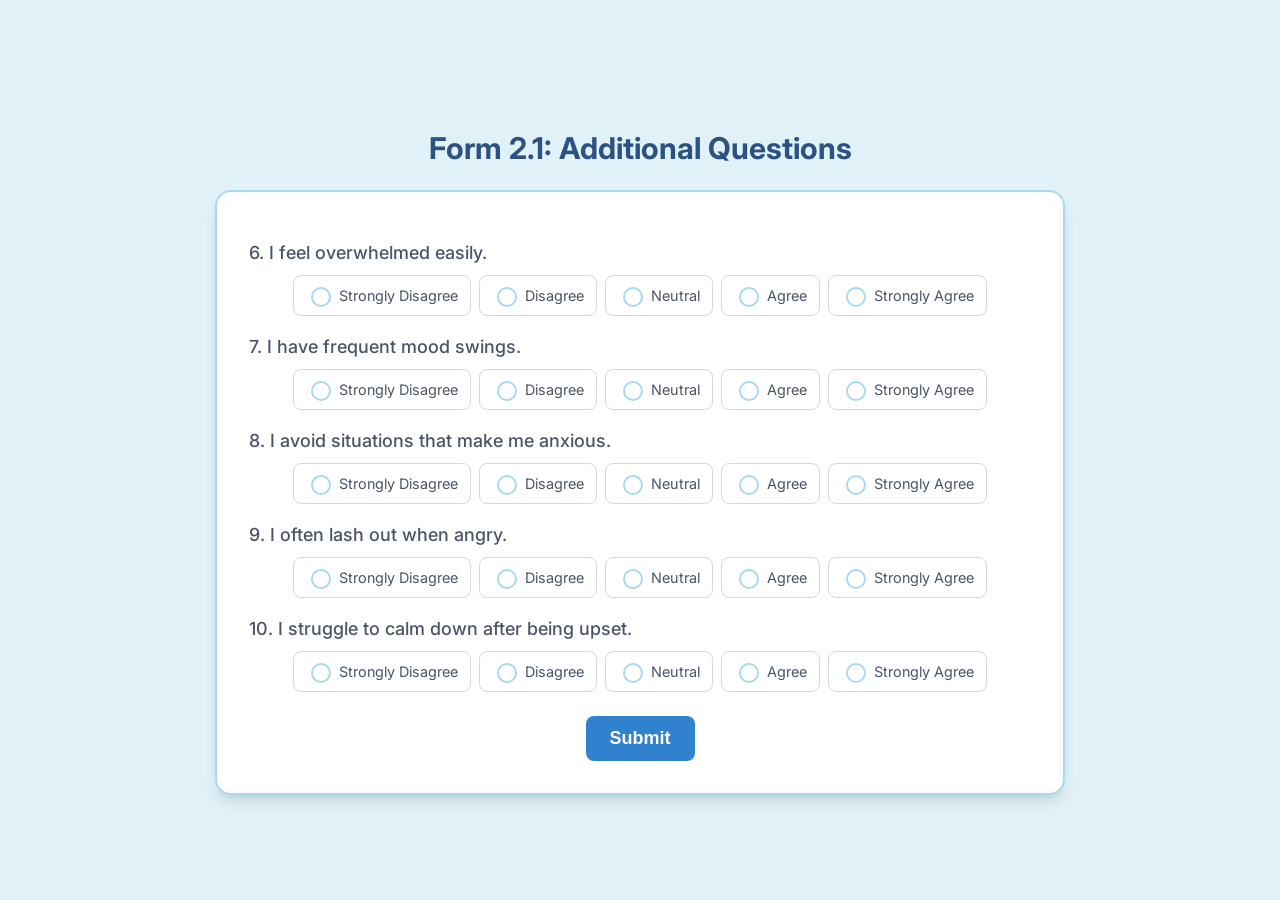
<file: form2_1.html>
<!DOCTYPE html>
<html lang="en">
<head>
    <meta charset="UTF-8">
    <meta name="viewport" content="width=device-width, initial-scale=1.0">
    <title>Form 2.1</title>
    <!-- Optional: Link Inter font if you're using it -->
    <link href="https://fonts.googleapis.com/css2?family=Inter&display=swap" rel="stylesheet">
    <style>
        body {
            font-family: 'Inter', sans-serif;
            background-color: #e0f2f7;
            display: flex;
            flex-direction: column;
            justify-content: center;
            align-items: center;
            min-height: 100vh;
            margin: 0;
            padding: 20px;
            box-sizing: border-box;
        }
        h2 {
            color: #2c5282;
            font-size: 1.875rem;
            font-weight: bold;
            margin-bottom: 24px;
            text-align: center;
        }
        form {
            background-color: #fff;
            border: 2px solid #a7d9f2;
            border-radius: 16px;
            padding: 32px;
            box-shadow: 0 10px 15px -3px rgba(0, 0, 0, 0.1),
                        0 4px 6px -2px rgba(0, 0, 0, 0.05);
            max-width: 850px;
            width: 100%;
            box-sizing: border-box;
        }
        p {
            color: #4a5568;
            font-size: 1.125rem;
            margin-bottom: 12px;
            font-weight: 500;
        }
        .radio-group {
            display: flex;
            gap: 8px;
            margin-bottom: 20px;
            flex-wrap: wrap;
            justify-content: center;
        }
        .radio-group label {
            display: flex;
            align-items: center;
            cursor: pointer;
            color: #4a5568;
            font-size: 0.9rem;
            padding: 8px 12px;
            border: 1px solid #cfdae3;
            border-radius: 8px;
            transition: background-color 0.2s, border-color 0.2s;
        }
        .radio-group input[type="radio"] {
            margin-right: 8px;
            appearance: none;
            -webkit-appearance: none;
            width: 20px;
            height: 20px;
            border: 2px solid #a7d9f2;
            border-radius: 50%;
            outline: none;
            cursor: pointer;
            transition: background-color 0.2s, border-color 0.2s;
            flex-shrink: 0;
        }
        .radio-group input[type="radio"]:checked {
            background-color: #3182ce;
            border-color: #3182ce;
        }
        .radio-group input[type="radio"]:checked::before {
            content: '';
            display: block;
            width: 10px;
            height: 10px;
            margin: 3px;
            background-color: #fff;
            border-radius: 50%;
        }
        .radio-group input[type="radio"]:checked + span {
            font-weight: bold;
            color: #3182ce;
        }
        input[type="submit"] {
            background-color: #3182ce;
            color: white;
            padding: 12px 24px;
            border: none;
            border-radius: 8px;
            cursor: pointer;
            font-size: 1.125rem;
            font-weight: 600;
            transition: background-color 0.2s ease-in-out, transform 0.1s ease-in-out;
            display: block;
            margin: 24px auto 0 auto;
            width: fit-content;
        }
        input[type="submit"]:hover {
            background-color: #2b6cb0;
            transform: translateY(-2px);
        }
        input[type="submit"]:active {
            transform: translateY(0);
        }
    </style>
</head>
<body>
    <h2>Form 2.1: Additional Questions</h2>
    <form action="submit_form.php" method="post">
        <input type="hidden" name="from" value="2_1">

        <p>6. I feel overwhelmed easily.</p>
        <div class="radio-group">
            <label><input type="radio" name="Q6" value="1" required><span>Strongly Disagree</span></label>
            <label><input type="radio" name="Q6" value="2"><span>Disagree</span></label>
            <label><input type="radio" name="Q6" value="3"><span>Neutral</span></label>
            <label><input type="radio" name="Q6" value="4"><span>Agree</span></label>
            <label><input type="radio" name="Q6" value="5"><span>Strongly Agree</span></label>
        </div>

        <p>7. I have frequent mood swings.</p>
        <div class="radio-group">
            <label><input type="radio" name="Q7" value="1" required><span>Strongly Disagree</span></label>
            <label><input type="radio" name="Q7" value="2"><span>Disagree</span></label>
            <label><input type="radio" name="Q7" value="3"><span>Neutral</span></label>
            <label><input type="radio" name="Q7" value="4"><span>Agree</span></label>
            <label><input type="radio" name="Q7" value="5"><span>Strongly Agree</span></label>
        </div>

        <p>8. I avoid situations that make me anxious.</p>
        <div class="radio-group">
            <label><input type="radio" name="Q8" value="1" required><span>Strongly Disagree</span></label>
            <label><input type="radio" name="Q8" value="2"><span>Disagree</span></label>
            <label><input type="radio" name="Q8" value="3"><span>Neutral</span></label>
            <label><input type="radio" name="Q8" value="4"><span>Agree</span></label>
            <label><input type="radio" name="Q8" value="5"><span>Strongly Agree</span></label>
        </div>

        <p>9. I often lash out when angry.</p>
        <div class="radio-group">
            <label><input type="radio" name="Q9" value="1" required><span>Strongly Disagree</span></label>
            <label><input type="radio" name="Q9" value="2"><span>Disagree</span></label>
            <label><input type="radio" name="Q9" value="3"><span>Neutral</span></label>
            <label><input type="radio" name="Q9" value="4"><span>Agree</span></label>
            <label><input type="radio" name="Q9" value="5"><span>Strongly Agree</span></label>
        </div>

        <p>10. I struggle to calm down after being upset.</p>
        <div class="radio-group">
            <label><input type="radio" name="Q10" value="1" required><span>Strongly Disagree</span></label>
            <label><input type="radio" name="Q10" value="2"><span>Disagree</span></label>
            <label><input type="radio" name="Q10" value="3"><span>Neutral</span></label>
            <label><input type="radio" name="Q10" value="4"><span>Agree</span></label>
            <label><input type="radio" name="Q10" value="5"><span>Strongly Agree</span></label>
        </div>

        <input type="submit" value="Submit">
    </form>
</body>
</html>
</file>
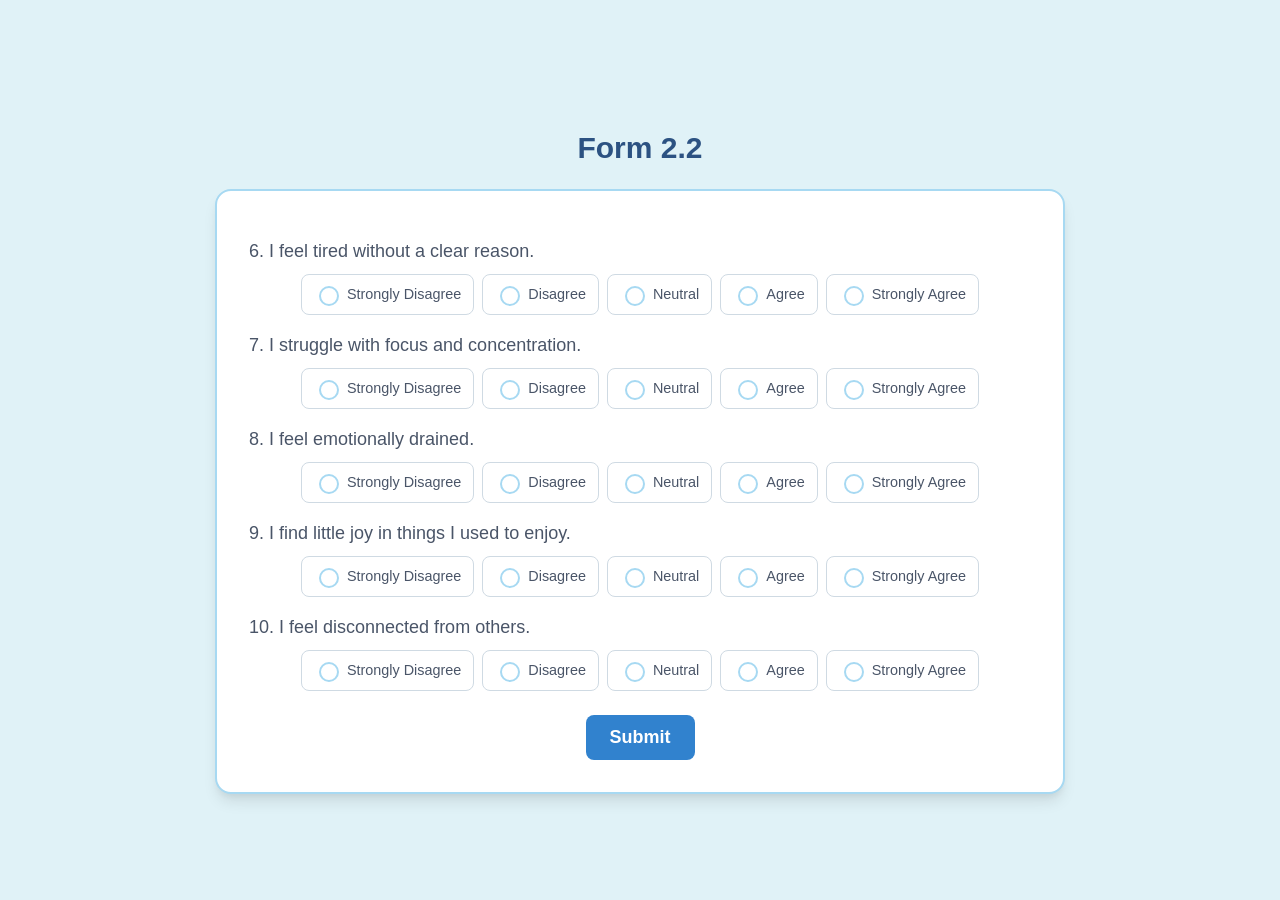
<file: form2_2.html>
<!DOCTYPE html>
<html lang="en">
<head>
    <meta charset="UTF-8">
    <meta name="viewport" content="width=device-width, initial-scale=1.0">
    <title>Form 2.2</title>
    <style>
        /* Custom styles for a clean and soothing look */
        body {
            font-family: 'Inter', sans-serif; /* Using Inter font for a clean look */
            background-color: #e0f2f7; /* A light, mentally soothing blue-green color */
            display: flex;
            flex-direction: column; /* Stack children vertically */
            justify-content: center;
            align-items: center;
            min-height: 100vh; /* Ensure it takes full viewport height */
            margin: 0;
            padding: 20px; /* Add some padding around the content */
            box-sizing: border-box; /* Include padding in element's total width and height */
        }

        h2 {
            color: #2c5282; /* Darker blue for headings */
            font-size: 1.875rem; /* Large font size for the heading */
            font-weight: bold;
            margin-bottom: 24px; /* Space below the heading */
            text-align: center;
        }

        form {
            background-color: #ffffff; /* White background for the form box */
            border: 2px solid #a7d9f2; /* A subtle blue border */
            border-radius: 16px; /* Nicely rounded corners for the box */
            padding: 32px; /* Ample padding inside the form box */
            box-shadow: 0 10px 15px -3px rgba(0, 0, 0, 0.1), 0 4px 6px -2px rgba(0, 0, 0, 0.05); /* Soft shadow for depth */
            max-width: 850px; /* Limit the width of the form for readability */
            width: 100%; /* Make it responsive */
            box-sizing: border-box; /* Include padding and border in the element's total width and height */
        }

        p {
            color: #4a5568; /* Slightly darker text for questions */
            font-size: 1.125rem; /* Larger font size for questions */
            margin-bottom: 12px; /* Space below each question */
            font-weight: 500; /* Medium font weight */
        }

        /* Style for radio button containers for better alignment */
        .radio-group {
            display: flex;
            /* Adjust gap for longer labels */
            gap: 8px; /* Space between radio buttons */
            margin-bottom: 20px; /* Space below each radio button group */
            flex-wrap: wrap; /* Allow wrapping on smaller screens */
            justify-content: center; /* Center the radio buttons */
        }

        .radio-group label {
            display: flex;
            align-items: center;
            cursor: pointer;
            color: #4a5568;
            font-size: 0.9rem; /* Slightly smaller font for longer labels */
            padding: 8px 12px; /* Add padding to make labels more clickable */
            border: 1px solid #cfdae3; /* Light border around each label */
            border-radius: 8px; /* Rounded corners for labels */
            transition: background-color 0.2s, border-color 0.2s;
        }

        .radio-group input[type="radio"] {
            margin-right: 8px; /* Space between radio button and label text */
            /* Custom radio button styling */
            appearance: none;
            -webkit-appearance: none;
            width: 20px;
            height: 20px;
            border: 2px solid #a7d9f2;
            border-radius: 50%;
            outline: none;
            cursor: pointer;
            transition: background-color 0.2s, border-color 0.2s;
            flex-shrink: 0; /* Prevent radio button from shrinking */
        }

        .radio-group input[type="radio"]:checked {
            background-color: #3182ce; /* Blue when checked */
            border-color: #3182ce;
        }

        .radio-group input[type="radio"]:checked::before {
            content: '';
            display: block;
            width: 10px;
            height: 10px;
            margin: 3px;
            background-color: #ffffff;
            border-radius: 50%;
        }

        /* Highlight selected label */
        .radio-group input[type="radio"]:checked + span {
            font-weight: bold;
            color: #3182ce;
        }

        input[type="submit"] {
            background-color: #3182ce; /* Blue submit button */
            color: white;
            padding: 12px 24px;
            border: none;
            border-radius: 8px; /* Rounded corners for the button */
            cursor: pointer;
            font-size: 1.125rem; /* Larger font for the button */
            font-weight: 600;
            transition: background-color 0.2s ease-in-out, transform 0.1s ease-in-out;
            display: block; /* Make the button take full width if needed */
            margin: 24px auto 0 auto; /* Center the button */
            width: fit-content; /* Adjust width to content */
        }

        input[type="submit"]:hover {
            background-color: #2b6cb0; /* Darker blue on hover */
            transform: translateY(-2px); /* Slight lift effect on hover */
        }

        input[type="submit"]:active {
            transform: translateY(0); /* Press down effect on click */
        }
    </style>
</head>
<body>
    <h2>Form 2.2</h2>
    <form action="submit_final.php" method="post">
        <input type="hidden" name="from" value="2_2">

        <p>6. I feel tired without a clear reason.</p>
        <div class="radio-group">
            <label><input type="radio" name="Q6" value="1" required><span>Strongly Disagree</span></label>
            <label><input type="radio" name="Q6" value="2"><span>Disagree</span></label>
            <label><input type="radio" name="Q6" value="3"><span>Neutral</span></label>
            <label><input type="radio" name="Q6" value="4"><span>Agree</span></label>
            <label><input type="radio" name="Q6" value="5"><span>Strongly Agree</span></label>
        </div>

        <p>7. I struggle with focus and concentration.</p>
        <div class="radio-group">
            <label><input type="radio" name="Q7" value="1" required><span>Strongly Disagree</span></label>
            <label><input type="radio" name="Q7" value="2"><span>Disagree</span></label>
            <label><input type="radio" name="Q7" value="3"><span>Neutral</span></label>
            <label><input type="radio" name="Q7" value="4"><span>Agree</span></label>
            <label><input type="radio" name="Q7" value="5"><span>Strongly Agree</span></label>
        </div>

        <p>8. I feel emotionally drained.</p>
        <div class="radio-group">
            <label><input type="radio" name="Q8" value="1" required><span>Strongly Disagree</span></label>
            <label><input type="radio" name="Q8" value="2"><span>Disagree</span></label>
            <label><input type="radio" name="Q8" value="3"><span>Neutral</span></label>
            <label><input type="radio" name="Q8" value="4"><span>Agree</span></label>
            <label><input type="radio" name="Q8" value="5"><span>Strongly Agree</span></label>
        </div>

        <p>9. I find little joy in things I used to enjoy.</p>
        <div class="radio-group">
            <label><input type="radio" name="Q9" value="1" required><span>Strongly Disagree</span></label>
            <label><input type="radio" name="Q9" value="2"><span>Disagree</span></label>
            <label><input type="radio" name="Q9" value="3"><span>Neutral</span></label>
            <label><input type="radio" name="Q9" value="4"><span>Agree</span></label>
            <label><input type="radio" name="Q9" value="5"><span>Strongly Agree</span></label>
        </div>

        <p>10. I feel disconnected from others.</p>
        <div class="radio-group">
            <label><input type="radio" name="Q10" value="1" required><span>Strongly Disagree</span></label>
            <label><input type="radio" name="Q10" value="2"><span>Disagree</span></label>
            <label><input type="radio" name="Q10" value="3"><span>Neutral</span></label>
            <label><input type="radio" name="Q10" value="4"><span>Agree</span></label>
            <label><input type="radio" name="Q10" value="5"><span>Strongly Agree</span></label>
        </div>

        <input type="submit" value="Submit">
    </form>
</body>
</html>
</file>
